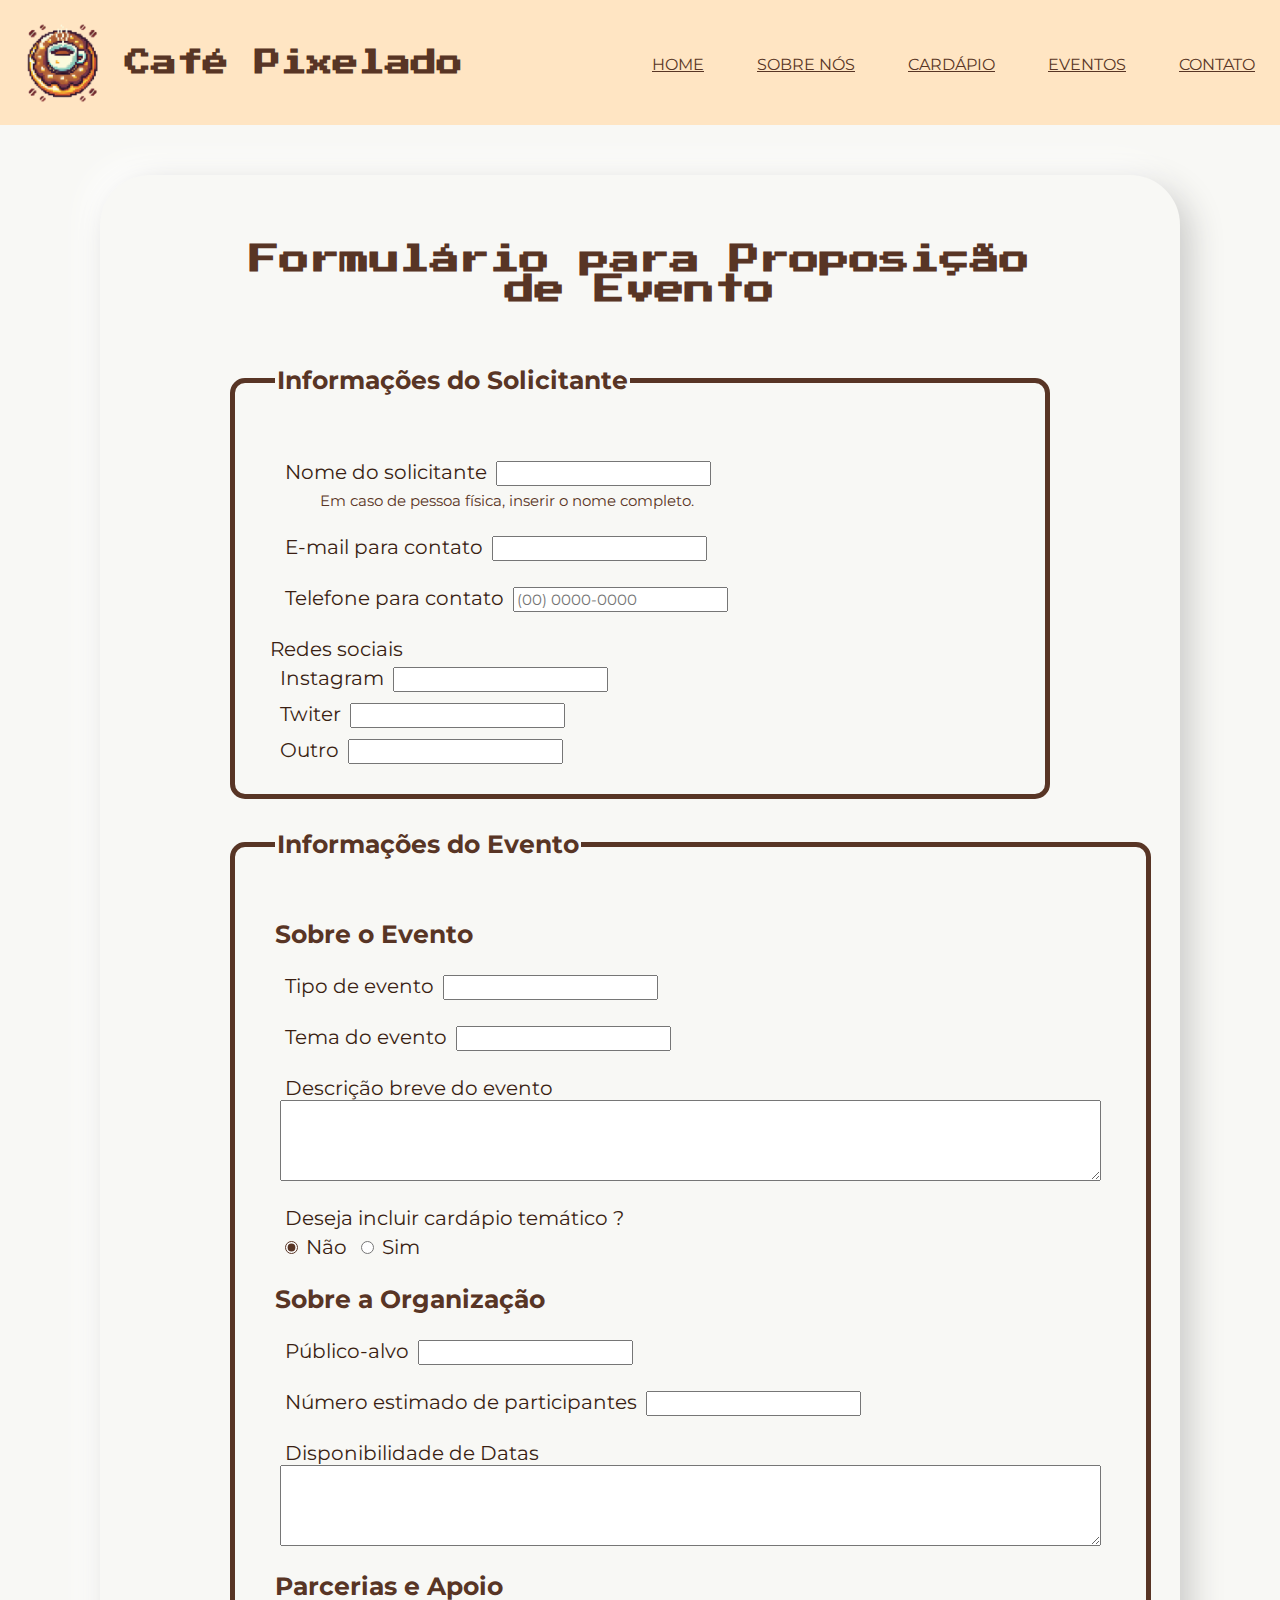
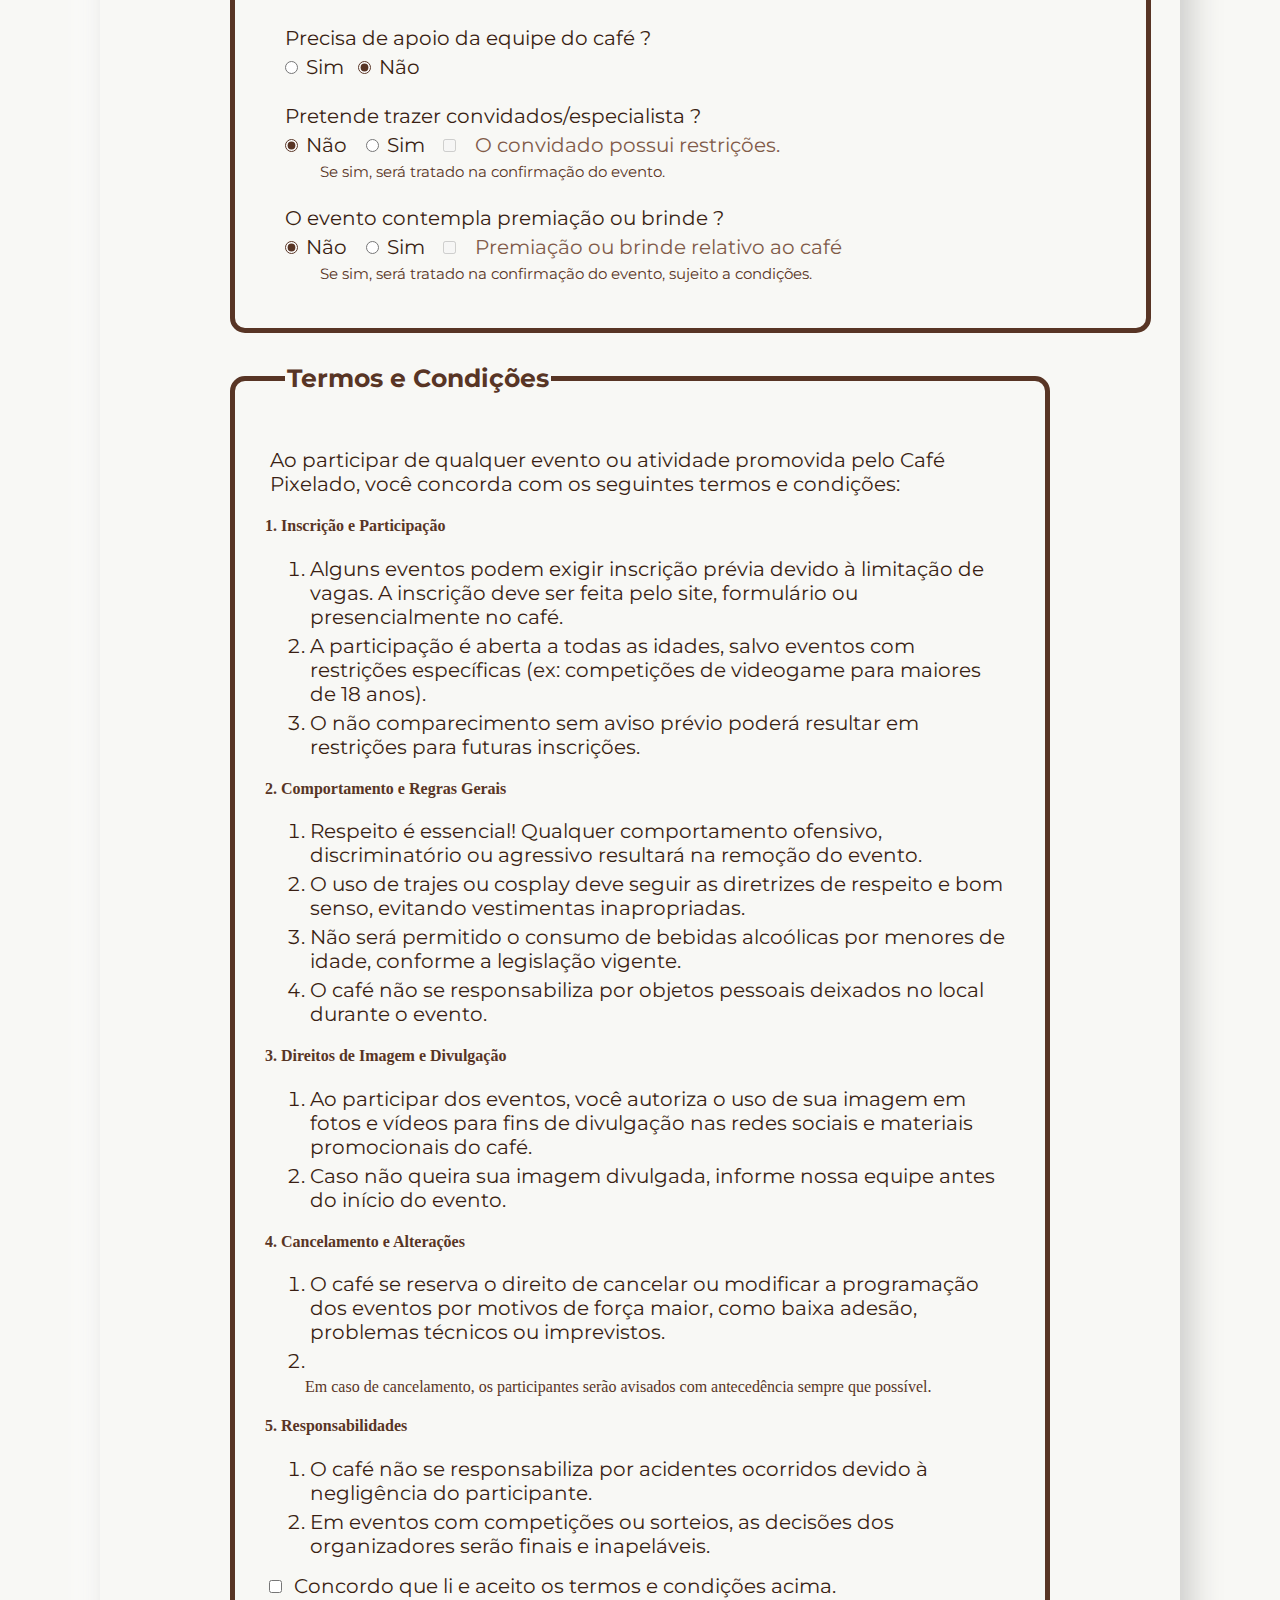
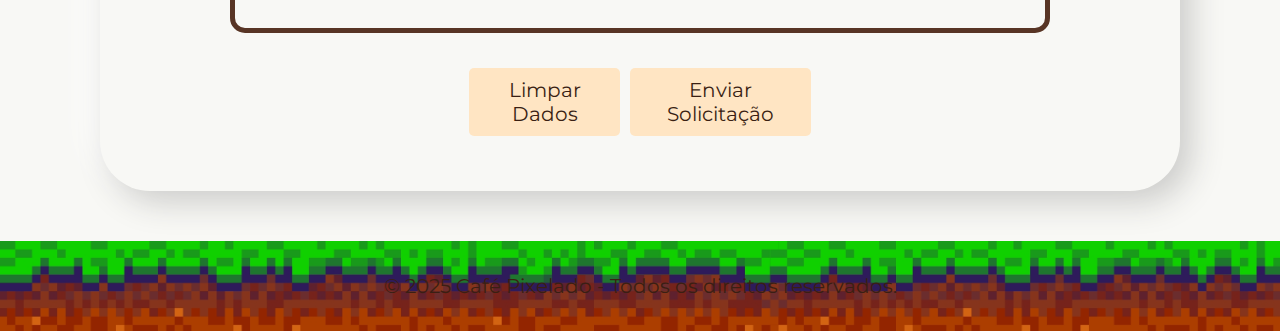
<file: formularioEventos.html>
<!DOCTYPE html>
<html lang="pt-br">
<head>
    <meta charset="UTF-8">
    <meta name="viewport" content="width=device-width, initial-scale=1.0">
    <meta name="keywords" content="café pixelado, café geek, pixel art café, cultura geek, café retrô, pixel café, jogos retrô e café, cultura pop e café, 
                                    site fofo de café, café e tecnologia, café para gamers, geek coffee, jogos retrô, café e animes, cultura nerd, café fofinho, 
                                    café vintage, receitas geek, cafeteria online, bebidas temáticas">
    <meta name="author" content="Nadine Vasconcellos Carvalho de Almeida e Sophia Agnes de Machado Ferreira">
    <title>Café Pixelado</title>
    
    <link rel="stylesheet" href="https://fonts.googleapis.com/css?family=Press Start 2P">
    <link rel="stylesheet" href="https://fonts.googleapis.com/css?family=Montserrat">
    <link rel="stylesheet" href="CSS/index.css">
    <link rel="stylesheet" href="CSS/formulario.css">
    <script src="JavaScript/formularios.js"></script>
</head>
<body>
    <header>
        <div class="logo">
            <a href="index.html"> 
                <img src="Images/logoPNGCafePixelado2.png" alt="Café Pixelado">
            </a>
            <h1>Café Pixelado</h1>
        </div>
        <nav>
            <ul>
                <li><a href="index.html">HOME</a></li>
                <li><a href="sobrenos.html">SOBRE NÓS</a></li>
                <li><a href="cardapio.html">CARDÁPIO</a></li>
                <li><a href="#eventos">EVENTOS</a></li>
                <li><a href="#contato">CONTATO</a></li>
            </ul>
        </nav>
    </header>
    <article>
        <form action="index.html" method="post" onsubmit="enviarFormulario('eventos')">
            <h2>Formulário para Proposição de Evento</h2>
            <input type="hidden" value="">
            <fieldset id="fieldContratante">
                <legend>Informações do Solicitante</legend>
                    <div class="divlabelInput">
                        <label for="nome" id="labelNome">Nome do solicitante</label>
                        <input type="text" id="nome" name="nome" required>
                        <p class="letrinhasMiudas">Em caso de pessoa física, inserir o nome completo.</p>
                    </div>
                    <div class="divlabelInput">
                        <label for="email" id="labelEmail">E-mail para contato</label>
                        <input type="email" id="email" name="email"required >
                    </div>
                    <div class="divlabelInput">
                        <label for="telefone" id="labelTelefone">Telefone para contato</label>
                        <input type="tel" id="telefone" name="telefone" placeholder="(00) 0000-0000">
                    </div>
                    <div class="campoJuntinho">
                        <p class="label">Redes sociais</p>
                        <data class="campoJuntinho">
                            <label for="instagram" id="labelInstagram">Instagram</label>
                            <input type="text" id="instagram" name="instagram" >
                        </data>
                        <div class="campoJuntinho">
                            <label for="twiter" id="labelTwiter">Twiter</label>
                            <input type="text" id="twiter" name="twiter">
                        </div>
                        <div class="campoJuntinho">
                            <label for="outro">Outro</label>
                            <input type="text" id="outro" name="outro">
                        </div>                        
                    </div>
            </fieldset>
            <fieldset id="fieldEvento">
                <legend>Informações do Evento</legend>
                    <section id="temaEvento">
                        <h3>Sobre o Evento</h3>
                        <div class="divlabelInput">
                            <label for="tipoEvento" id="labelTiposEvento">Tipo de evento</label>
                            <input list="tiposEventos" id="tipoEvento" name="tipoEvento" required>
                        </div>
                        <div class="divlabelInput">
                            <datalist id="tiposEventos">
                                <option value="Concurso ou Competição"></option>
                                <option value="Debate ou mesa redonda"></option>
                                <option value="Divulgação"></option>
                                <option value="Game Night"></option>
                                <option value="Quiz Geek"></option>
                                <option value="RPG"></option>
                                <option value="Workshop"></option>
                            </datalist>
                        </div>
                        <div class="divlabelInput">
                            <label for="tema">Tema do evento</label>
                            <input type="text" id="tema" name="tema">
                        </div>
                        <div class="divlabelInput">
                            <label for="descricao" id="labelDescricaoEvento">Descrição breve do evento</label>
                            <textarea name="descricao" id="descricao" cols="100" rows="5"></textarea>
                        </div>
                        <div class="divlabelInput">
                            <p class="label">Deseja incluir cardápio temático ?</p>
                            <input type="radio" id="naoCardapio" name="cardapioTematico" value="Não" checked><label for="naoCardapio">Não</label>
                            <input type="radio" id="simCardapio" name="cardapioTematico" value="Sim"><label for="simCardapio">Sim</label>
                        </div>
                    </section>
                    <section id="organizacaoEvento">
                        <h3>Sobre a Organização</h3>
                        <div class="divlabelInput">
                            <label for="publicoAlvo">Público-alvo</label>
                            <input type="text" id="publicoAlvo" name="publicoAlvo">
                        </div>
                        <div class="divlabelInput">
                            <label for="numParticipantes" id="labelNumParticipantes">Número estimado de participantes</label>
                            <input type="number" id="numParticipantes" name="numParticipantes" min="0" required>
                        </div>
                        <div class="divlabelInput">
                            <label for="datas" id="labelDatas">Disponibilidade de Datas</label>
                            <textarea name="datas" id="datas" cols="100" rows="5"></textarea>
                        </div>                       
                    </section>
                    <section id="parceriaEvento">
                        <h3>Parcerias e Apoio</h3>
                        <div class="divlabelInput">
                            <p class="label">Precisa de apoio da equipe do café ?</p>
                            <input type="radio" id="simApoioCafe" name="apoioCafe" value="Sim"><label for="simApoioCafe">Sim</label>
                            <input type="radio" id="naoApoioCafe" name="apoioCafe" value="Não" checked><label for="naoApoioCafe">Não</label>
                        </div>
                        <div class="divlabelInput">
                            <p class="label">Pretende trazer convidados/especialista ?</p>
                            <input type="radio" id="naoConvidados" name="convidados" value="Não" checked  onclick="botoesCondicionais(this)"><label for="naoConvidados" class="botoesRadio">Não</label>
                            <input type="radio" id="simConvidados" name="convidados" value="Sim"  onclick="botoesCondicionais(this)"><label for="simConvidados" class="botoesRadio">Sim</label>
                            <input type="checkbox" id="convidadoEspecial" name="convidadoEspecial" disabled class="botoesRadio">
                            <label for="convidadoEspecial" id="labelConvidadoEspecial">O convidado possui restrições.</label>
                            <p class="letrinhasMiudas">Se sim, será tratado na confirmação do evento.</p>
                        </div>
                        <div class="divlabelInput">
                            <p class="label">O evento contempla premiação ou brinde ?</p>
                            <input type="radio" id="naoPremiacao" name="premiacao" value="Não" checked onclick="botoesCondicionais(this)"><label for="naoPremiacao" class="botoesRadio">Não</label>
                            <input type="radio" id="simPremiacao" name="premiacao" value="Sim" onclick="botoesCondicionais(this)"><label for="simPremiacao" class="botoesRadio">Sim</label>
                            <input type="checkbox" id="premioCafe" name="premioCafe" disabled class="botoesRadio">
                            <label for="premioCafe" id="labelPremioCafe">Premiação ou brinde relativo ao café</label>
                            <p class="letrinhasMiudas">Se sim, será tratado na confirmação do evento, sujeito a condições.</p>
                        </div>
                    </section>
            </fieldset>
            <fieldset id="fieldTermosCondicoes">
                <legend>Termos e Condições</legend>
                <p>Ao participar de qualquer evento ou atividade promovida pelo Café Pixelado, você concorda com os seguintes termos e condições:</p>
                <h4>1. Inscrição e Participação</h4>
                    <ol>
                        <li>Alguns eventos podem exigir inscrição prévia devido à limitação de vagas. A inscrição deve ser feita pelo site, formulário ou presencialmente no café.</li>
                        <li>A participação é aberta a todas as idades, salvo eventos com restrições específicas (ex: competições de videogame para maiores de 18 anos).</li>
                        <li>O não comparecimento sem aviso prévio poderá resultar em restrições para futuras inscrições.</li>
                    </ol>
                <h4>2. Comportamento e Regras Gerais</h4>
                    <ol>
                        <li>Respeito é essencial! Qualquer comportamento ofensivo, discriminatório ou agressivo resultará na remoção do evento.</li>
                        <li>O uso de trajes ou cosplay deve seguir as diretrizes de respeito e bom senso, evitando vestimentas inapropriadas.</li>
                        <li>Não será permitido o consumo de bebidas alcoólicas por menores de idade, conforme a legislação vigente.</li>
                        <li>O café não se responsabiliza por objetos pessoais deixados no local durante o evento.</li>
                    </ol>
                <h4>3. Direitos de Imagem e Divulgação</h4>
                    <ol>
                        <li>Ao participar dos eventos, você autoriza o uso de sua imagem em fotos e vídeos para fins de divulgação nas redes sociais e materiais promocionais do café.</li>
                        <li>Caso não queira sua imagem divulgada, informe nossa equipe antes do início do evento.</li>
                    </ol>
                <h4>4. Cancelamento e Alterações</h4>
                    <ol>
                        <li>O café se reserva o direito de cancelar ou modificar a programação dos eventos por motivos de força maior, como baixa adesão, problemas técnicos ou imprevistos.</li>
                        <li></li>Em caso de cancelamento, os participantes serão avisados com antecedência sempre que possível.</li>
                    </ol>
                <h4>5. Responsabilidades</h4>
                    <ol>
                        <li>O café não se responsabiliza por acidentes ocorridos devido à negligência do participante.</li>
                        <li>Em eventos com competições ou sorteios, as decisões dos organizadores serão finais e inapeláveis.</li>
                    </ol>
                <input type="checkbox" id="termosCondicoes" name="termosCondicoes" required>
                <label for="termosCondicoes" id="labelTermosCondicoes">Concordo que li e aceito os termos e condições acima.</label>
            </fieldset>
            <div id="botoes">
                <button type="reset">Limpar Dados</button>
                <button type="submit" onclick="verificaPreenchimentoEventos()">Enviar Solicitação</button>
            </div>
            
        </form>
    </article>
    <footer>
        <p>&copy; 2025 Café Pixelado - Todos os direitos reservados.</p>
    </footer>
</body>
</html>
</file>
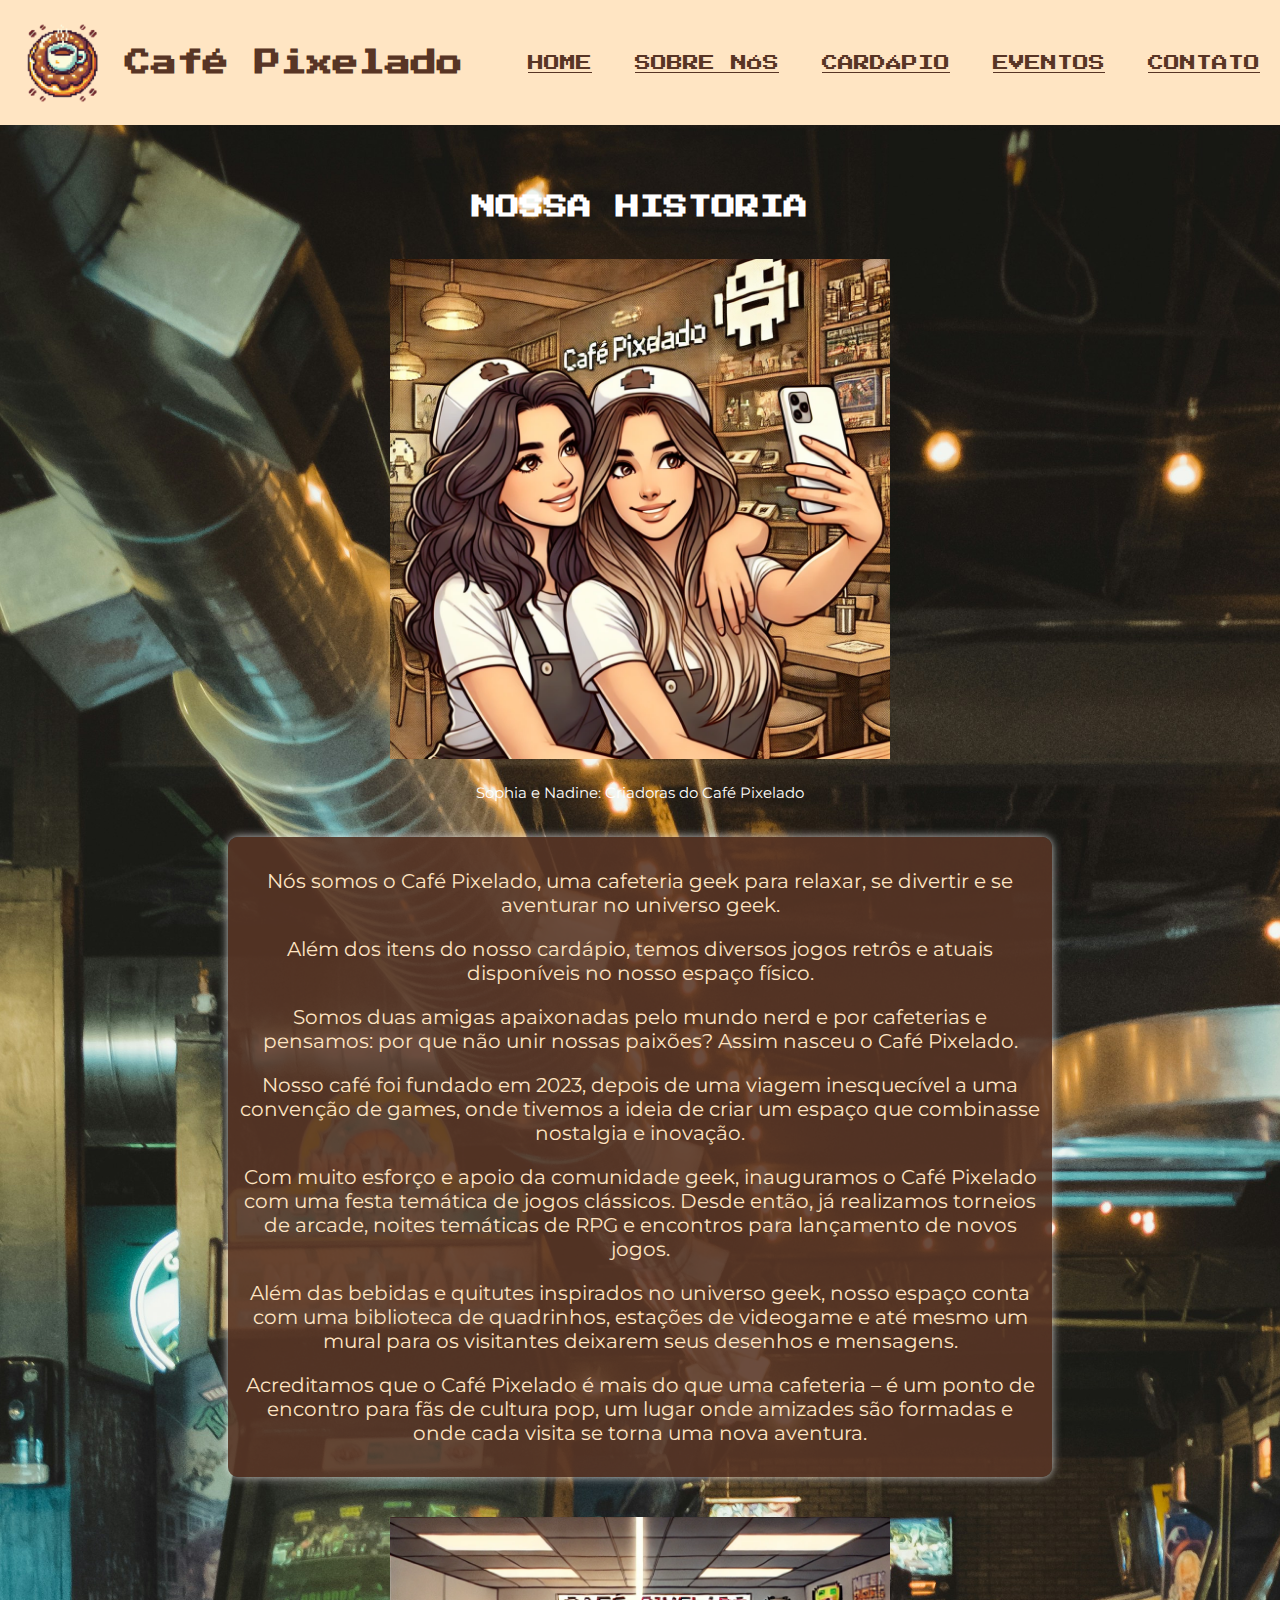
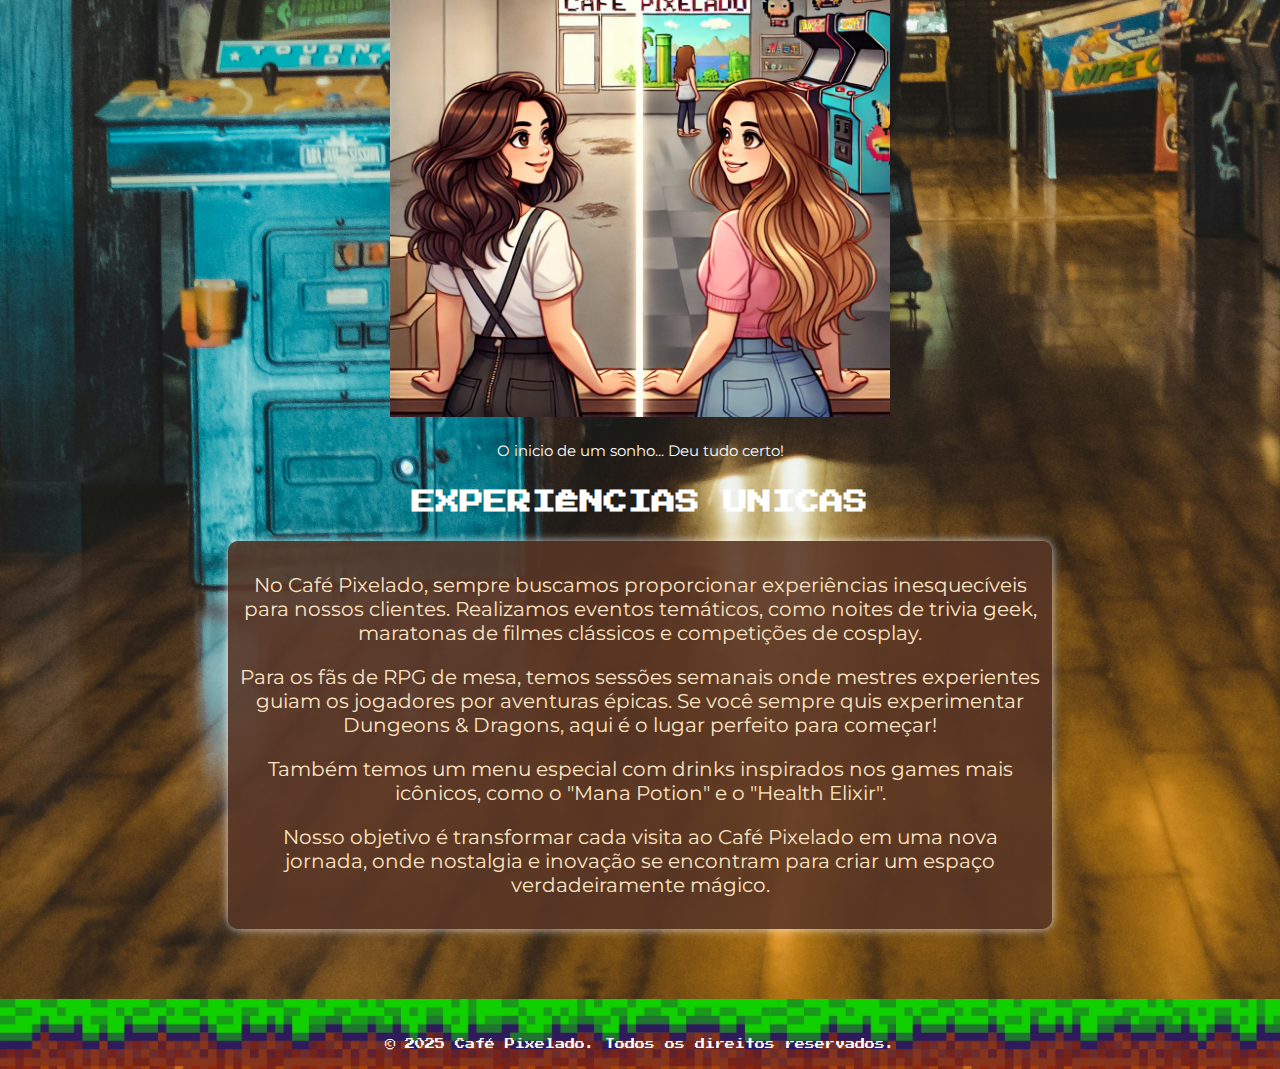
<file: sobrenos.html>
<!DOCTYPE html>
<html lang="pt-br">
<head>
    <meta charset="UTF-8">
    <meta name="viewport" content="width=device-width, initial-scale=1.0">
    <title>Sobre Nós</title>

    <link href="https://fonts.cdnfonts.com/css/arcade-classic" rel="stylesheet">
    <link rel="stylesheet" href="https://fonts.googleapis.com/css?family=Press Start 2P">
    <link rel="stylesheet" href="https://fonts.googleapis.com/css?family=Montserrat">
    <link rel="stylesheet" href="CSS/index.css">
    <link rel="stylesheet" href="CSS/sobrenos.css">

</head>
<body>
    <header>
        <div class="logo">
            <a href="index.html"> 
                <img src="Images/logoPNGCafePixelado2.png" alt="Café Pixelado">
            </a>
            <h1>Café Pixelado</h1>
        </div>
        <nav>
            <ul>
                <li><a href="index.html">HOME</a></li>
                <li><a href="sobrenos.html">SOBRE NÓS</a></li>
                <li><a href="cardapio.html">CARDÁPIO</a></li>
                <li><a href="index.html#eventos">EVENTOS</a></li>
                <li><a href="index.html#contato">CONTATO</a></li>
            </ul>
        </nav>
    </header>
    <main>
        <section class="sobre">
            <h2 id="nossaHistoria">NOSSA HISTORIA</h2>
            <div class="imagem">
                <img src="Images/NadineESophia.png" alt="Criadoras do Café">
                <figcaption class="caption">Sophia e Nadine: Criadoras do Café Pixelado</figcaption>
            </div>
            <div class="texto">
                <p>Nós somos o Café Pixelado, uma cafeteria geek para relaxar, se divertir e se aventurar no universo geek.</p>
                <p>Além dos itens do nosso cardápio, temos diversos jogos retrôs e atuais disponíveis no nosso espaço físico.</p>
                <p>Somos duas amigas apaixonadas pelo mundo nerd e por cafeterias e pensamos: por que não unir nossas paixões? Assim nasceu o Café Pixelado.</p>
                <p>Nosso café foi fundado em 2023, depois de uma viagem inesquecível a uma convenção de games, onde tivemos a ideia de criar um espaço que combinasse nostalgia e inovação.</p>
                <p>Com muito esforço e apoio da comunidade geek, inauguramos o Café Pixelado com uma festa temática de jogos clássicos. Desde então, já realizamos torneios de arcade, noites temáticas de RPG e encontros para lançamento de novos jogos.</p>
                <p>Além das bebidas e quitutes inspirados no universo geek, nosso espaço conta com uma biblioteca de quadrinhos, estações de videogame e até mesmo um mural para os visitantes deixarem seus desenhos e mensagens.</p>
                <p>Acreditamos que o Café Pixelado é mais do que uma cafeteria – é um ponto de encontro para fãs de cultura pop, um lugar onde amizades são formadas e onde cada visita se torna uma nova aventura.</p>
            </div>
            <div class="imagem2">
                <img src="Images/NadineeSophia1.png" alt="Antes e Depois">
                <figcaption class="caption">O inicio de um sonho... Deu tudo certo!</figcaption>
            </div>
            <h2 id="eventosEspeciais">EXPERIÊNCIAS UNICAS</h2>
            <div class="texto-extra">
                <p>No Café Pixelado, sempre buscamos proporcionar experiências inesquecíveis para nossos clientes. Realizamos eventos temáticos, como noites de trivia geek, maratonas de filmes clássicos e competições de cosplay.</p>
                <p>Para os fãs de RPG de mesa, temos sessões semanais onde mestres experientes guiam os jogadores por aventuras épicas. Se você sempre quis experimentar Dungeons & Dragons, aqui é o lugar perfeito para começar!</p>
                <p>Também temos um menu especial com drinks inspirados nos games mais icônicos, como o "Mana Potion" e o "Health Elixir".</p>
                <p>Nosso objetivo é transformar cada visita ao Café Pixelado em uma nova jornada, onde nostalgia e inovação se encontram para criar um espaço verdadeiramente mágico.</p>
            </div>
        </section>
    </main>
    <footer>
        <p id="footerP">&copy; 2025 Café Pixelado. Todos os direitos reservados.</p>
    </footer>
    <script src="JavaScript/sobrenos.js"></script>

</body>
</html>
</file>
<file: CSS/index.css>
body {
    background-color: #ffe5c3;
    color: rgb(88, 53, 37);
    margin: 0;
    padding: 0;
}

header {
    font-family: 'Press Start 2P', cursive;
    font-size: 13px;
    display: flex;
    justify-content: space-between;
    align-items: center;
    padding: 20px;
    background: #ffe5c3;
    color: rgb(88, 53, 37);
}

.logo {
    display: flex;
    align-items: center;
}

.logo img {
    width: 85px;
    margin-right: 20px;
}

nav ul {
    list-style: none;
    display: flex;
    gap: 25px;
}

nav ul li {
    display: inline;
}

nav ul li a {
    color: rgb(88, 53, 37);
    font-size: 16px;
    text-decoration: underline;
    padding-left: 18px;
}

nav ul li a:hover {
    color: rgb(209, 108, 150);
}

.hero {
    background-image: url('../Images/starWarsCupsofc.jpg');
    background-size: cover;
    height: 100vh;
    display: flex;
    align-items: center;
    justify-content: center;
    text-align: center;
    padding: 50px;
}

.hero-content {
    color: white;
    font-family: 'Montserrat';
    font-size: 35px ;
    text-shadow: 1px 1px 2px rgb(39, 27, 20);
}

.btn {
    background: rgba(88, 53, 37, 0.781);
    box-sizing: border-box;
    color: white;
    font-family: 'Press Start 2P';
    font-size: 25px;
    padding: 15px 25px;
    text-decoration: none;
    display: inline-block;
    margin-top: 10px;
    border-radius: 5px;
    transition: transform 0.3s ease-in-out;
    cursor: pointer;
}

.btn:hover {
    color: rgb(255, 159, 199);
    transform: scale(1.1);

}

.content-section {
    padding: 50px;
    text-align: center;
}

#conheca {
    font-family: 'Montserrat';
    font-size: 20px;
    padding: 60px;
}

.galeria {
    display: flex;
    gap: 40px;
    justify-content: center;
    padding: 30px;

}

.galeria img {
    width: 450px;
    box-shadow: 5px 5px 10px rgba(88, 53, 37, 0.377);
    transition: transform 0.3s ease-in-out;
    cursor: pointer;
}

.galeria img:hover {
  transform: scale(1.1);
}

.eventos-section {
    background-image: url('../Images/cafeLounge3.jpg');
    background-size: cover;
    width: 1700px;
    height: 600px;
    margin: 0 auto;
    padding: 40px 0;
    background-position: center;
    background-repeat: no-repeat;
    position: relative;
    overflow: hidden;
    color: rgb(88, 53, 37);
    text-align: center;

}

.eventos-section h2 {
    text-shadow: 2px 2px 4px rgb(255, 229, 215);
    margin-top: 30px;
    margin-bottom: 60px;
}

#eventos {
  font-family: 'Press Start 2P';
  font-size: 20px;
  padding: 60px;
  
}

.carrossel {
    display: flex;
    align-items: center;
    justify-content: center;
    position: relative;
    width: 100%;
    height: 400px; 
    overflow: hidden;
}

.carrossel-container {
    display: flex;
    transition: transform 0.5s ease-in-out;
    width: 1250px;

}

.carrossel-item {
    flex: 0 0 auto; 
    width: 250px; 
    height: 444px; 
    margin: 0 10px; 
    cursor: pointer;
    transition: transform 0.3s ease;

}

.carrossel-item img {
    width: 100%;
    height: 100%;
    object-fit: cover; 
    border-radius: 10px;
}

#btn2 {
    background-color: rgba(88, 53, 37, 0.5);
    color: white;
    border: none;
    padding: 10px;
    font-size: 24px;
    cursor: pointer;
    position: absolute;
    top: 50%;
    transform: translateY(-50%);
    z-index: 1;
}

.prev { left: 10px; }
.next { right: 10px; }

#btn2:hover {
    background-color: rgba(88, 53, 37, 0.8);
}

.modal {
    display: none;
    position: fixed;
    top: 0;
    left: 0;
    width: 100%;
    height: 100%;
    background: rgba(88, 53, 37, 0.7);
    justify-content: center;
    align-items: center;
    z-index: 1000;
}

.modal img {
    max-width: 90%;
    max-height: 90%;
    border-radius: 10px;
}

.close {
    position: absolute;
    top: 20px;
    right: 30px;
    font-size: 40px;
    color: white;
    cursor: pointer;
}

.contato-section {
    background-image: url('../Images/contatoFundo.jpg');
    background-size: cover;
    color: rgb(88, 53, 37);
    font-family: 'Montserrat';
    font-size: 20px;
    padding: 60px;
    text-align: center;

}

footer {

    background-image: url('../Images/gramaFooter.jpg');
    background-size: cover;
    font-family: 'Press Start 2P';
    font-size: 9px;
    color: white;
    text-align: center;
    padding: 28px;
    
}

#contato {
    text-align: center;
    gap: 10px;
    width: 300px;
    padding: 40px 500px;
    
}

.contato-section h2 {
    font-family: 'Press Start 2P';
    font-size: 28px;
    margin-bottom: 10px;
}

.contato-section h4 {
    font-family: 'Montserrat';
    font-size: 20px;
    font-size: 24px;
    color: rgb(88, 53, 37);
    margin-bottom: 20px;
}

.contato-container {
    display: flex;
    flex-direction: column;
    align-items: center;
    gap: 15px;
}

.social-item {
    display: flex;
    align-items: center;
    margin: 5px;
    padding: 10px 15px;
    border-radius: 8px;
    width: fit-content;
}

.social-item img {
    width: 30px;
    height: 30px;
    margin: 10px;
}

.social-item p a {
    font-family: 'Montserrat';
    font-size: 20px;
    text-decoration: none;
    color: rgb(255, 159, 199);
    font-weight: bold;
}

.social-item p a:hover {
    text-decoration: underline;
}
</file>
<file: CSS/formulario.css>
@import url('https://fonts.cdnfonts.com/css/arcade-classic');

h2{
    font-size: 30px;
    font-family: 'Press Start 2P';
    text-align: center;
    margin: 20px 50px 60px;
    font-weight: bolder;
}

article{
    padding: 50px 100px;
    background-color: #f8f8f5;
}

form{
    border-radius: 10px 20px;
    box-sizing: border-box;
    padding: 50px 100px;

    border-radius: 50px;
    background: #f8f8f5;
    box-shadow:  11px 11px 33px #cbcbc9,
             -11px -11px 33px #ffffff;
}

fieldset{
    margin: 30px;
    border-radius: 15px;
    border-width: 5px;
    border-style: solid;
    border-color: #583525;
    padding: 20px;
    box-sizing: border-box;
}

legend, h3{
    margin: 20px;
    font-family: 'Montserrat';
    font-weight: bolder;
    font-size: 25px;

}

label, .label, li, p {
    font-family: 'Montserrat';
    font-size: 20px;
    color: #3a1f13;
    margin: 5px;
}

input  {
    font-family: 'Montserrat';
    color: #3a1f13;
    font-size: 15px;
}
.divlabelInput{
    margin: 25px;
} 
.letrinhasMiudas{
    margin-top: 5px;
    margin-left: 40px;
    font-size: 15px;
    color: #583525;
}
.campoJuntinho{
    margin: 10px;
}

#labelConvidadoEspecial, #convidadoEspecial, #premioCafe, #labelPremioCafe{
    color: #815b49;
}

.botoesRadio{
    margin-right: 10px;
}

textarea{
    display: flex;
    margin: 0px;    
}

input[type="radio"]:checked {
    accent-color: #583525;
}

input[type="checkbox"]:checked {
    accent-color: #583525;
}

#fieldTermosCondicoes{
    padding: 30px;
    box-sizing: border-box;
}

#botoes{
    margin: 0px 30%;
    display: flex;
    justify-content: space-between;
}

button{
    background-color: #ffe5c3;
    color: #3a1f13;
    border: none;
    border-radius: 5px;
    font-family: 'Montserrat';
    font-size: 20px;
    color: #3a1f13;
    margin: 5px;
    padding: 10px;
    box-sizing: border-box;
}
</file>
<file: CSS/sobrenos.css>
@import url('https://fonts.cdnfonts.com/css/arcade-classic');

body {
    background-image: url('../Images/arcadeeee.jpg');
    background-size: cover;
    color: #ffe5c3;
    margin: 0;
    padding: 0;
}

p {
    font-family: 'Montserrat';
    font-size: 20px;
    text-align: center;
    text-justify: auto;
}

#nossaHistoria {
    font-family: 'Press Start 2P';
    color: white;
}

#eventosEspeciais {
    font-family: 'Press Start 2P';
    color: white;
    margin-bottom: 2px;
}

.caption {
    display: flex;
    align-items: center;
    justify-content: center;
    font-family: 'Montserrat';
    color: white;
    font-size: 15px;
    margin-bottom: 10px;
}

.sobre {
    display: flex;
    flex-direction: column;
    align-items: center;
    justify-content: center;
    padding: 50px;
}

.texto, .texto-extra {
    max-width: 800px;
    padding: 12px;
    background: rgba(88, 53, 37, 0.884);
    border-radius: 10px;
    box-shadow: 0 0 10px #ffffffc4;
    margin-top: 25px;
    margin-bottom: 20px;
}


.imagem img {
    width: 500px;
    padding: 20px;
    border-radius: 10px;
    transition: transform 0.3s;
}

.imagem2 img {
    width: 500px;
    padding: 20px;
    border-radius: 10px;
    transition: transform 0.3s;
}

footer {
    background-image: url('../Images/gramaFooter.jpg');
    background-size: cover;
    font-family: 'Press Start 2P';
    font-size: 9px;
    color: white;
    text-align: center;
    padding: 30px;
    padding-bottom: 10px;  
}

#footerP {
    font-family: 'Press Start 2P';
    font-size: 10px;
    color: white;

}
</file>
